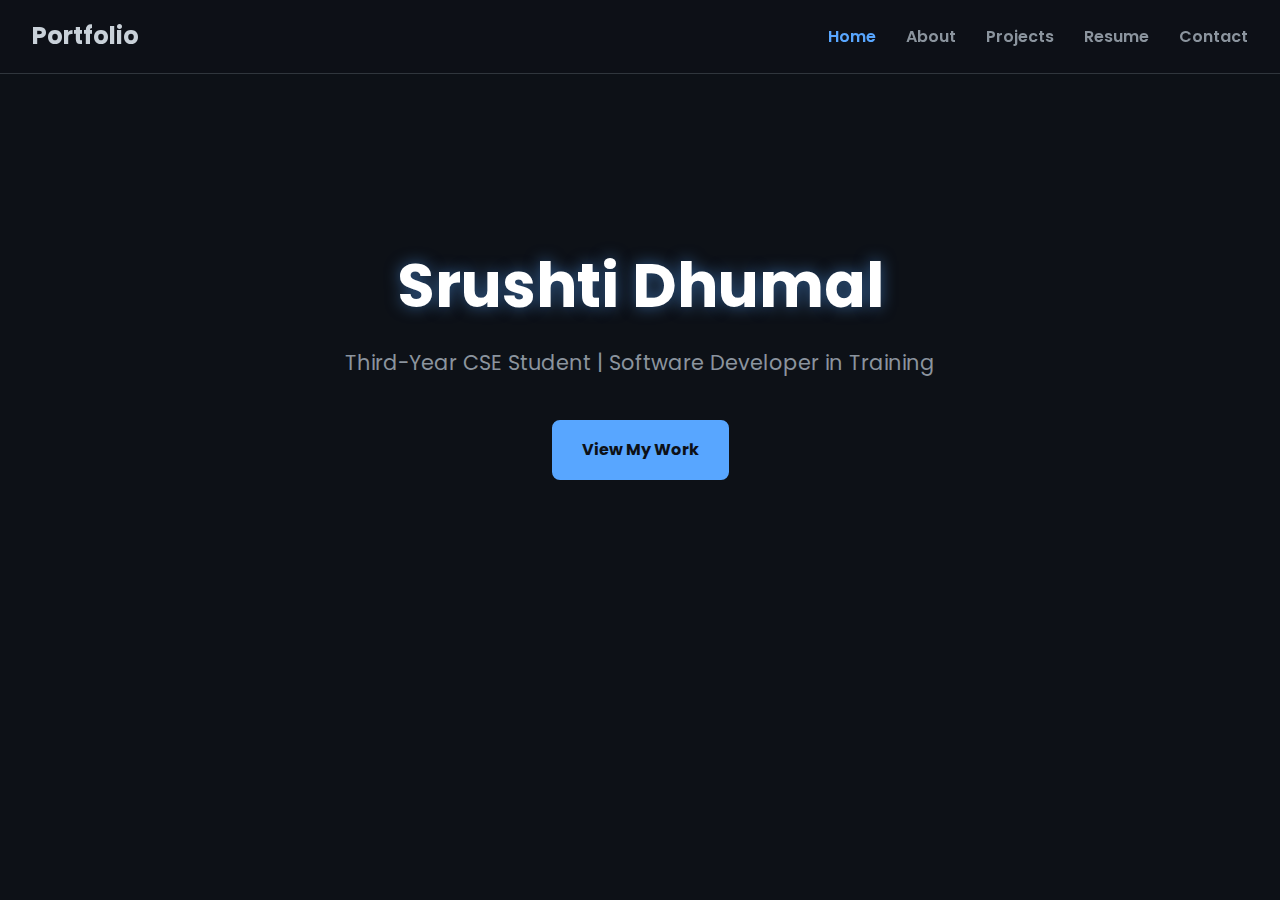
<file: index.html>
<!DOCTYPE html>
<html lang="en">
<head>
    <meta charset="UTF-8">
    <meta name="viewport" content="width=device-width, initial-scale=1.0">
    <title>Portfolio</title>
    <link rel="stylesheet" href="style.css">
    <link rel="preconnect" href="https://fonts.googleapis.com">
    <link rel="preconnect" href="https://fonts.gstatic.com" crossorigin>
    <link href="https://fonts.googleapis.com/css2?family=Poppins:wght@400;600;700&display=swap" rel="stylesheet">
</head>
<body>
    <nav>
        <div class="logo">Portfolio</div>
        <ul class="nav-links">
            <li><a href="index.html" class="active">Home</a></li>
            <li><a href="about.html">About</a></li>
            <li><a href="projects.html">Projects</a></li>
            <li><a href="resume.html">Resume</a></li>
            <li><a href="contact.html">Contact</a></li>
        </ul>
    </nav>

    <main class="container">
        <header class="hero">
            <h1>Srushti Dhumal</h1>
            <p class="tagline">Third-Year CSE Student | Software Developer in Training</p>
            <a href="projects.html" class="btn">View My Work</a>
        </header>
    </main>
</body>
</html>
</file>
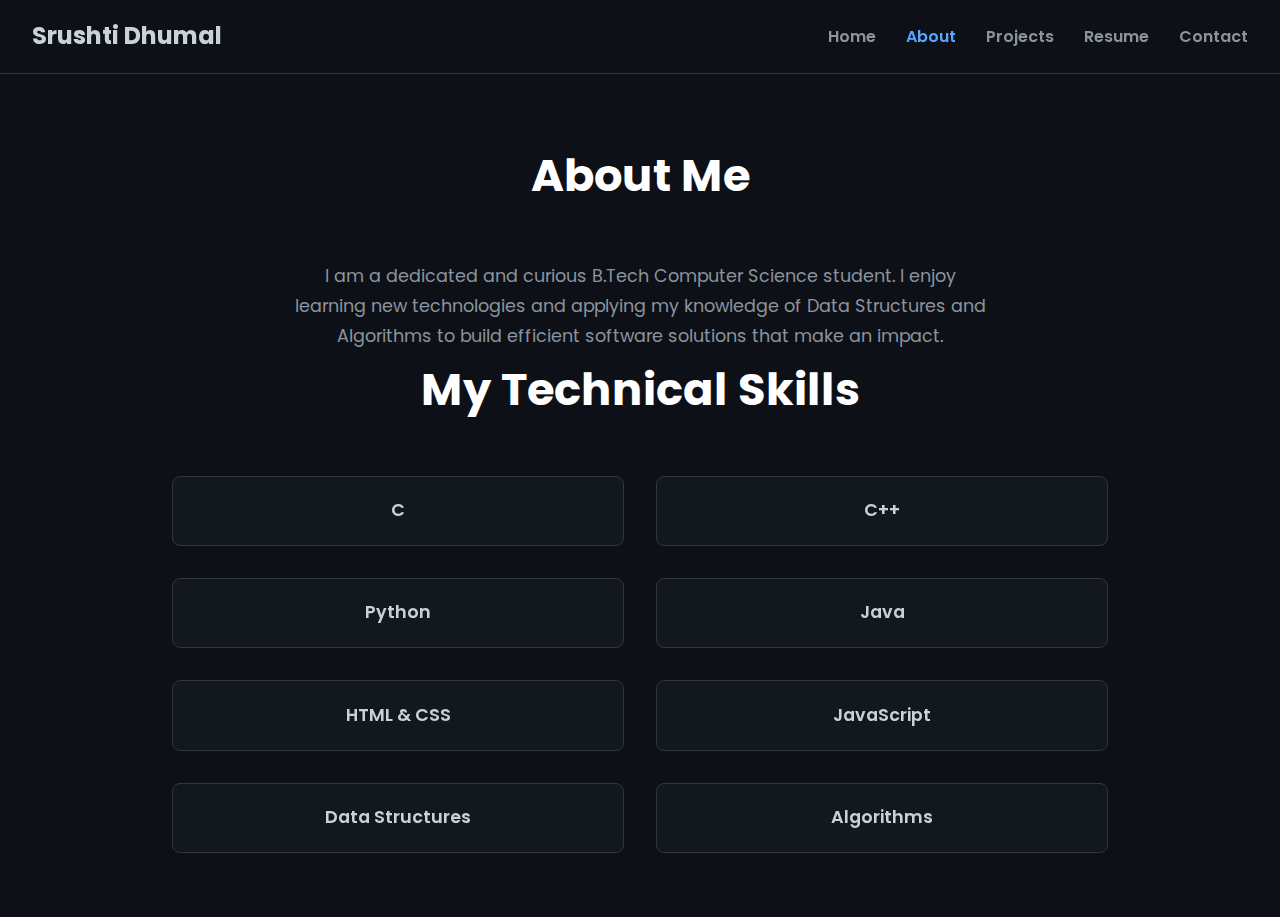
<file: about.html>
<!DOCTYPE html>
<html lang="en">
<head>
    <title>About Me - Srushti Dhumal</title>
    <link rel="stylesheet" href="style.css">
    <link href="https://fonts.googleapis.com/css2?family=Poppins:wght@400;600;700&display=swap" rel="stylesheet">
</head>
<body>
    <nav>
        <div class="logo">Srushti Dhumal</div>
        <ul class="nav-links">
            <li><a href="index.html">Home</a></li>
            <li><a href="about.html" class="active">About</a></li>
            <li><a href="projects.html">Projects</a></li>
            <li><a href="resume.html">Resume</a></li>
            <li><a href="contact.html">Contact</a></li>
        </ul>
    </nav>

    <main class="container">
        <section>
            <h2 class="section-title">About Me</h2>
            <p class="about-text">I am a dedicated and curious B.Tech Computer Science student. I enjoy learning new technologies and applying my knowledge of Data Structures and Algorithms to build efficient software solutions that make an impact.</p>
        </section>

        <section>
            <h2 class="section-title">My Technical Skills</h2>
            <div class="skills-grid">
                <div class="skill-item">C</div>
                <div class="skill-item">C++</div>
                <div class="skill-item">Python</div>
                <div class="skill-item">Java</div>
                <div class="skill-item">HTML & CSS</div>
                <div class="skill-item">JavaScript</div>
                <div class="skill-item">Data Structures</div>
                <div class="skill-item">Algorithms</div>
            </div>
        </section>
    </main>
</body>
</html>
</file>
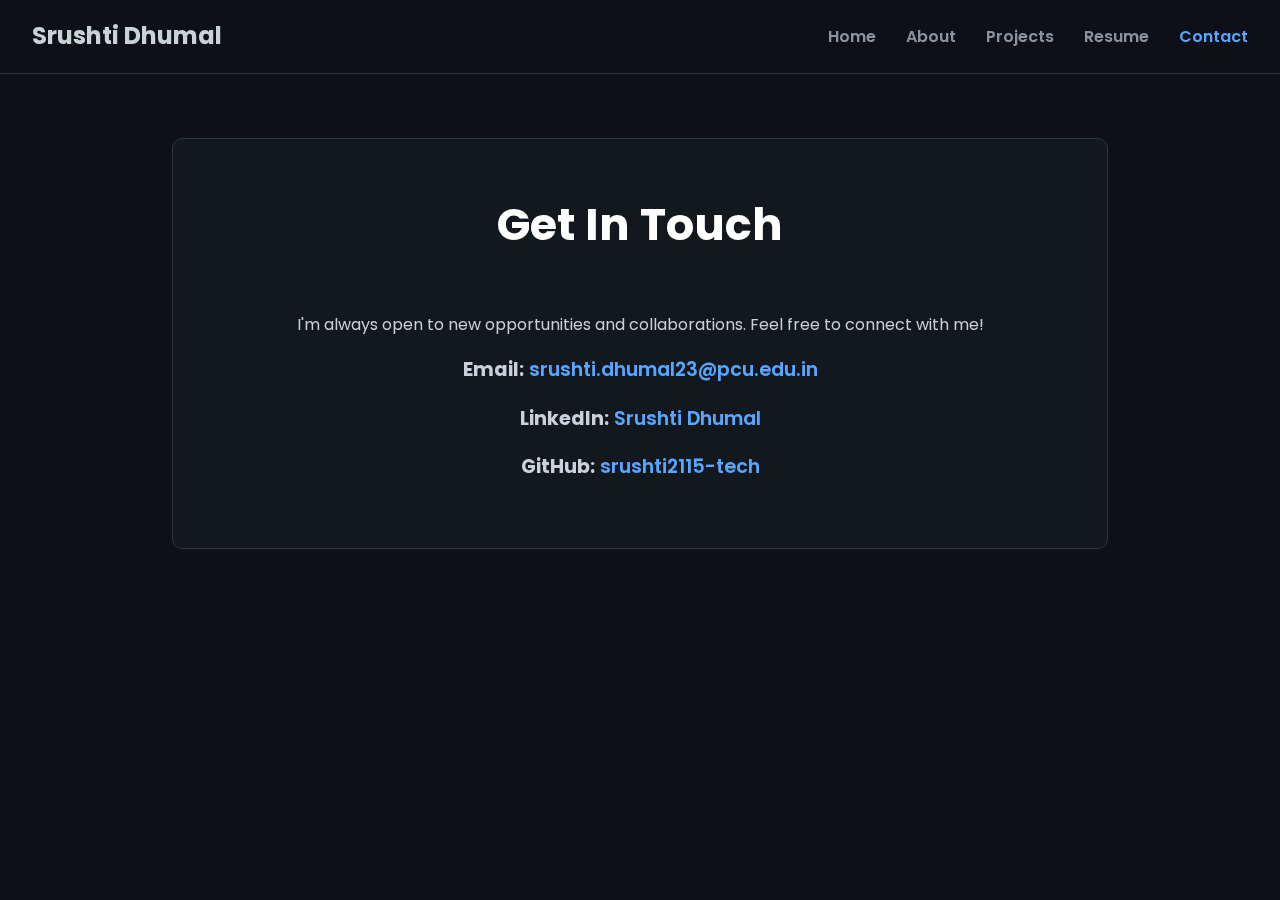
<file: contact.html>
<!DOCTYPE html>
<html lang="en">
<head>
    <title>Contact Me - Srushti Dhumal</title>
    <link rel="stylesheet" href="style.css">
    <link href="https://fonts.googleapis.com/css2?family=Poppins:wght@400;600;700&display=swap" rel="stylesheet">
</head>
<body>
    <nav>
        <div class="logo">Srushti Dhumal</div>
        <ul class="nav-links">
            <li><a href="index.html">Home</a></li>
            <li><a href="about.html">About</a></li>
            <li><a href="projects.html">Projects</a></li>
            <li><a href="resume.html">Resume</a></li>
            <li><a href="contact.html" class="active">Contact</a></li>
        </ul>
    </nav>

    <main class="container">
        <section class="contact-section">
            <h2 class="section-title">Get In Touch</h2>
            <p>I'm always open to new opportunities and collaborations. Feel free to connect with me!</p>
            <div class="contact-links">
                <p><b>Email:</b> <a href="mailto:srushti.dhumal23@pcu.edu.in">srushti.dhumal23@pcu.edu.in</a></p>
                <p><b>LinkedIn:</b> <a href="https://www.linkedin.com/in/srushti-dhumal-b02280300" target="_blank">Srushti Dhumal</a></p>
                <p><b>GitHub:</b> <a href="https://github.com/srushti2115-tech" target="_blank">srushti2115-tech</a></p>
            </div>
        </section>
    </main>
</body>
</html>
</file>
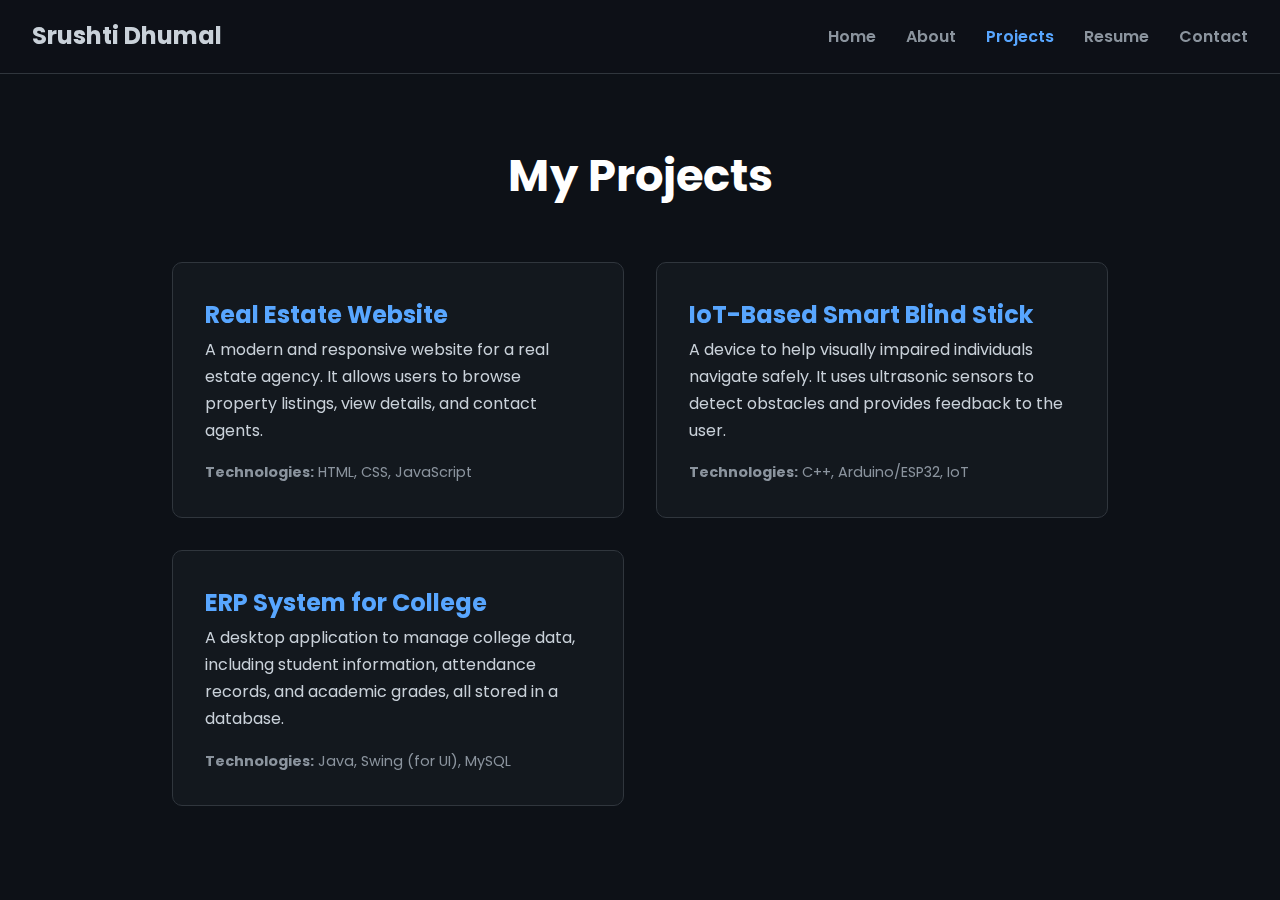
<file: projects.html>
<!DOCTYPE html>
<html lang="en">
<head>
    <title>My Projects - Srushti Dhumal</title>
    <link rel="stylesheet" href="style.css">
    <link href="https://fonts.googleapis.com/css2?family=Poppins:wght@400;600;700&display=swap" rel="stylesheet">
</head>
<body>
    <nav>
        <div class="logo">Srushti Dhumal</div>
        <ul class="nav-links">
            <li><a href="index.html">Home</a></li>
            <li><a href="about.html">About</a></li>
            <li><a href="projects.html" class="active">Projects</a></li>
            <li><a href="resume.html">Resume</a></li>
            <li><a href="contact.html">Contact</a></li>
        </ul>
    </nav>

    <main class="container">
        <section>
            <h2 class="section-title">My Projects</h2>
            <div class="projects-grid">
                <div class="project-card">
                    <h3>Real Estate Website</h3>
                    <p>A modern and responsive website for a real estate agency. It allows users to browse property listings, view details, and contact agents.</p>
                    <p class="tech-stack"><b>Technologies:</b> HTML, CSS, JavaScript</p>
                </div>
                <div class="project-card">
                    <h3>IoT-Based Smart Blind Stick</h3>
                    <p>A device to help visually impaired individuals navigate safely. It uses ultrasonic sensors to detect obstacles and provides feedback to the user.</p>
                    <p class="tech-stack"><b>Technologies:</b> C++, Arduino/ESP32, IoT</p>
                </div>
                <div class="project-card">
                    <h3>ERP System for College</h3>
                    <p>A desktop application to manage college data, including student information, attendance records, and academic grades, all stored in a database.</p>
                    <p class="tech-stack"><b>Technologies:</b> Java, Swing (for UI), MySQL</p>
                </div>
            </div>
        </section>
    </main>
</body>
</html>
</file>
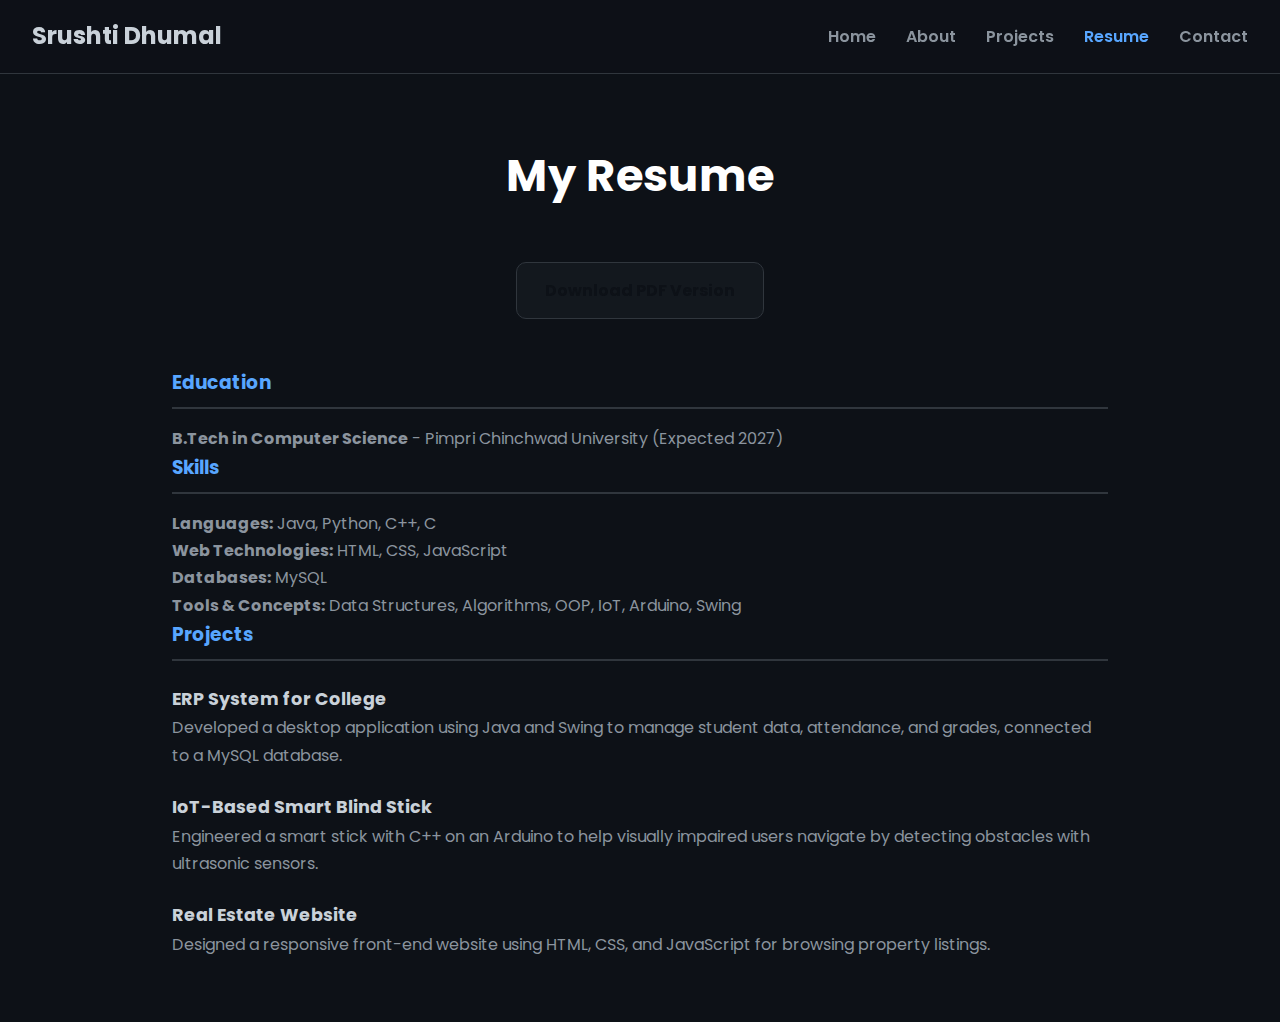
<file: resume.html>
<!DOCTYPE html>
<html lang="en">
<head>
    <title>Resume - Srushti Dhumal</title>
    <link rel="stylesheet" href="style.css">
    <link href="https://fonts.googleapis.com/css2?family=Poppins:wght@400;600;700&display=swap" rel="stylesheet">
</head>
<body>
    <nav>
        <div class="logo">Srushti Dhumal</div>
        <ul class="nav-links">
            <li><a href="index.html">Home</a></li>
            <li><a href="about.html">About</a></li>
            <li><a href="projects.html">Projects</a></li>
            <li><a href="resume.html" class="active">Resume</a></li>
            <li><a href="contact.html">Contact</a></li>
        </ul>
    </nav>

    <main class="container">
        <section class="resume-section">
            <h2 class="section-title">My Resume</h2>
            <div class="resume-content">
                <a href="resume.pdf" class="btn" target="_blank">Download PDF Version</a>
                
                <div class="resume-category">
                    <h3>Education</h3>
                    <p><b>B.Tech in Computer Science</b> - Pimpri Chinchwad University (Expected 2027)</p>
                </div>
                
                <div class="resume-category">
                    <h3>Skills</h3>
                    <p><b>Languages:</b> Java, Python, C++, C</p>
                    <p><b>Web Technologies:</b> HTML, CSS, JavaScript</p>
                    <p><b>Databases:</b> MySQL</p>
                    <p><b>Tools & Concepts:</b> Data Structures, Algorithms, OOP, IoT, Arduino, Swing</p>
                </div>

                <div class="resume-category">
                    <h3>Projects</h3>
                    <div class="resume-project">
                        <h4>ERP System for College</h4>
                        <p>Developed a desktop application using Java and Swing to manage student data, attendance, and grades, connected to a MySQL database.</p>
                    </div>
                    <div class="resume-project">
                        <h4>IoT-Based Smart Blind Stick</h4>
                        <p>Engineered a smart stick with C++ on an Arduino to help visually impaired users navigate by detecting obstacles with ultrasonic sensors.</p>
                    </div>
                    <div class="resume-project">
                        <h4>Real Estate Website</h4>
                        <p>Designed a responsive front-end website using HTML, CSS, and JavaScript for browsing property listings.</p>
                    </div>
                </div>
            </div>
        </section>
    </main>
</body>
</html>
</file>
<file: style.css>
/* --- CSS Variables for Easy Customization --- */
:root {
    --bg-color: #0d1117; /* GitHub Dark Blue */
    --card-color: rgba(22, 27, 34, 0.75); /* Semi-transparent card */
    --accent-color: #58a6ff; /* GitHub Blue */
    --glow-color: rgba(88, 166, 255, 0.5);
    --text-color: #c9d1d9;
    --text-secondary: #8b949e;
    --font-family: 'Poppins', 'Segoe UI', Tahoma, Geneva, Verdana, sans-serif;
}

/* --- Basic Setup & Custom Scrollbar --- */
* {
    margin: 0;
    padding: 0;
    box-sizing: border-box;
}

body {
    font-family: var(--font-family);
    background-color: var(--bg-color);
    color: var(--text-color);
    line-height: 1.7;
    overflow-x: hidden;
}
::-webkit-scrollbar {
    width: 8px;
}
::-webkit-scrollbar-track {
    background: var(--bg-color);
}
::-webkit-scrollbar-thumb {
    background-color: var(--accent-color);
    border-radius: 10px;
}

/* --- Technical Particle Background --- */
#particles-js {
    position: fixed;
    width: 100%;
    height: 100%;
    top: 0;
    left: 0;
    z-index: -1; /* Place it behind all content */
}

.container {
    max-width: 1000px;
    margin: 4rem auto;
    padding: 0 2rem;
}

/* --- Navigation Bar (Glassmorphism) --- */
nav {
    background: rgba(13, 17, 23, 0.6);
    backdrop-filter: blur(10px);
    border-bottom: 1px solid #30363d;
    padding: 1rem 2rem;
    display: flex;
    justify-content: space-between;
    align-items: center;
    position: sticky;
    top: 0;
    z-index: 100;
}

.logo {
    font-size: 1.5rem;
    font-weight: 700;
    color: var(--text-color);
}

.nav-links {
    list-style: none;
    display: flex;
    gap: 30px;
}

.nav-links a {
    color: var(--text-secondary);
    text-decoration: none;
    font-weight: 600;
    transition: color 0.3s ease;
}

.nav-links a:hover,
.nav-links a.active {
    color: var(--accent-color);
}

/* --- Hero Section (Home Page) --- */
.hero {
    text-align: center;
    padding: 6rem 0;
}
.hero h1 {
    font-size: 3.8rem;
    font-weight: 700;
    color: #fff;
    text-shadow: 0 0 15px var(--glow-color);
    margin-bottom: 0.5rem;
}
.hero .tagline {
    font-size: 1.3rem;
    color: var(--text-secondary);
    margin-bottom: 2.5rem;
}
.btn {
    display: inline-block;
    background-color: var(--accent-color);
    color: var(--bg-color);
    padding: 14px 28px;
    text-decoration: none;
    border-radius: 8px;
    font-weight: 700;
    transition: all 0.3s ease;
    border: 2px solid var(--accent-color);
}
.btn:hover {
    background-color: transparent;
    color: var(--accent-color);
    transform: translateY(-5px);
    box-shadow: 0 5px 15px var(--glow-color);
}

/* --- General Section Styles --- */
.section-title {
    text-align: center;
    font-size: 2.8rem;
    color: white;
    margin-bottom: 3rem;
    font-weight: 700;
}
.about-text {
    text-align: center;
    font-size: 1.1rem;
    max-width: 700px;
    margin: 0 auto;
    color: var(--text-secondary);
}

/* --- Skills & Projects Grid (Glassmorphism Cards) --- */
.skills-grid, .projects-grid {
    display: grid;
    grid-template-columns: repeat(auto-fit, minmax(300px, 1fr));
    gap: 2rem;
}

.skill-item {
    background-color: var(--card-color);
    backdrop-filter: blur(10px);
    border: 1px solid #30363d;
    text-align: center;
    padding: 1.2rem;
    border-radius: 8px;
    font-weight: 600;
    font-size: 1.1rem;
    transition: all 0.3s ease;
}
.skill-item:hover {
    transform: translateY(-5px);
    border-color: var(--accent-color);
}

.project-card {
    background-color: var(--card-color);
    backdrop-filter: blur(10px);
    border: 1px solid #30363d;
    padding: 2rem;
    border-radius: 10px;
    transition: transform 0.3s ease, box-shadow 0.3s ease, border-color 0.3s ease;
}

.project-card:hover {
    transform: translateY(-10px);
    border-color: var(--accent-color);
    box-shadow: 0 10px 25px rgba(0,0,0,0.3);
}

.project-card h3 {
    margin-top: 0;
    color: var(--accent-color);
    font-size: 1.5rem;
}

.project-card .tech-stack {
    margin-top: 1rem;
    font-size: 0.9rem;
    color: var(--text-secondary);
}

/* --- Resume & Contact Pages --- */
.resume-section .btn, .contact-section {
    background-color: var(--card-color);
    backdrop-filter: blur(10px);
    border: 1px solid #30363d;
    padding: 3rem;
    border-radius: 10px;
}
.resume-section .btn {
    display: block;
    width: fit-content;
    margin: 0 auto 3rem auto;
    padding: 14px 28px;
}
.contact-section {
    text-align: center;
}
.contact-links p {
    margin: 1rem 0;
    font-size: 1.2rem;
}
.contact-links a {
    color: var(--accent-color);
    text-decoration: none;
    font-weight: 600;
    transition: text-shadow 0.3s ease;
}
.contact-links a:hover {
    text-shadow: 0 0 10px var(--glow-color);
}
.resume-category h3 {
    color: var(--accent-color);
    border-bottom: 2px solid #30363d;
    padding-bottom: 0.5rem;
    margin-bottom: 1rem;
}
.resume-project {
    margin-top: 1.5rem;
}
.resume-project h4 {
    color: var(--text-color);
    font-size: 1.1rem;
}
.resume-category p {
    color: var(--text-secondary);
}

/* --- Responsive Design --- */
@media (max-width: 768px) {
    .nav-links { display: none; } /* On smaller screens, you'd add a hamburger menu */
    .hero h1 { font-size: 2.5rem; }
    .hero .tagline { font-size: 1rem; }
}
</file>
